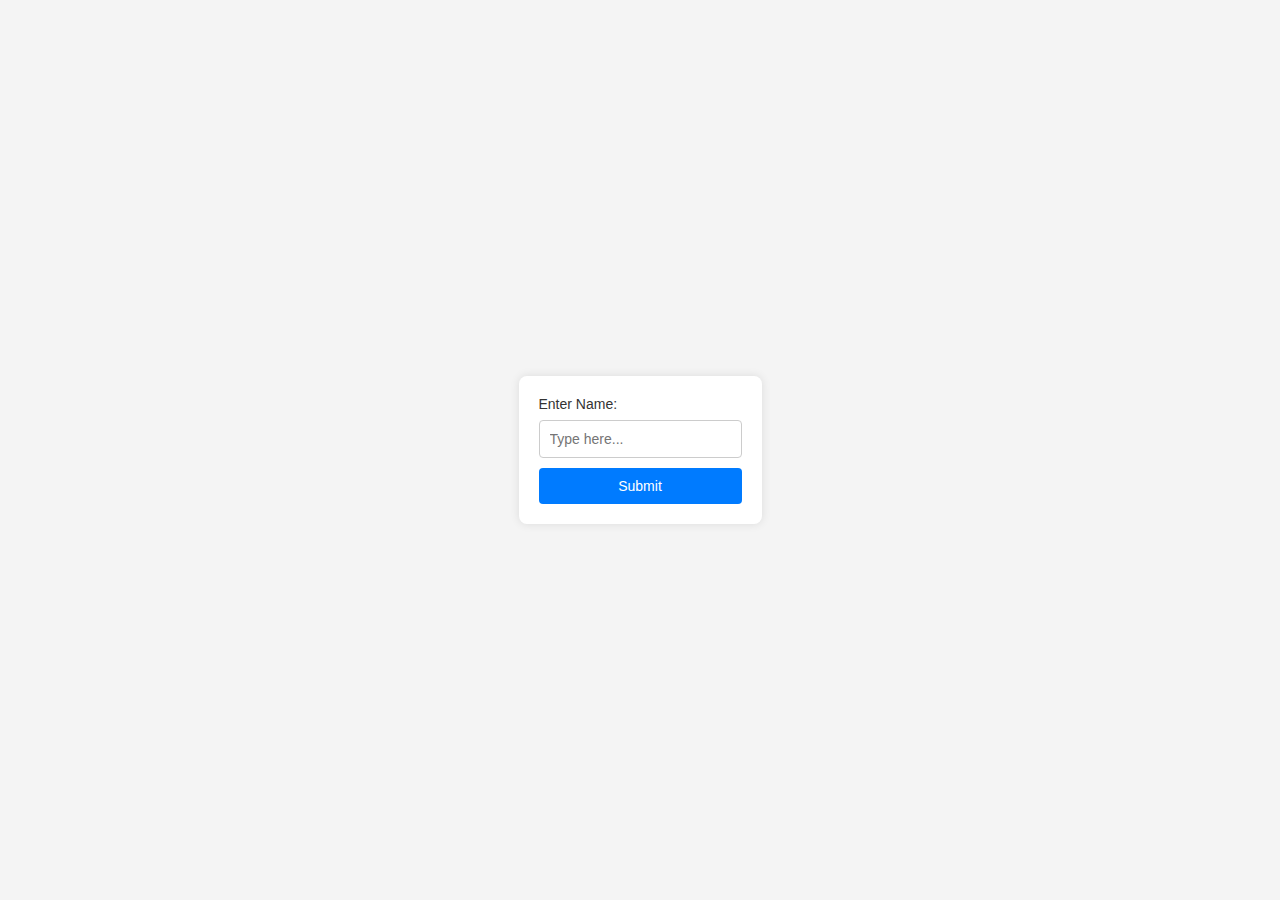
<file: Level-1/Task-1/Build a basic form with a single input/index.html>
<!DOCTYPE html>
<html lang="en">
<head>
    <meta charset="UTF-8">
    <meta name="viewport" content="width=device-width, initial-scale=1.0">
    <title>Simple Form</title>
    <link rel="stylesheet" href="styles.css">
</head>
<body>
    <div class="form-container">
        <form action="#" method="post">
            <label for="inputField">Enter Name:</label>
            <input type="text" id="inputField" name="inputField" placeholder="Type here...">
            <button type="submit">Submit</button>
        </form>
    </div>
</body>
</html>
</file>
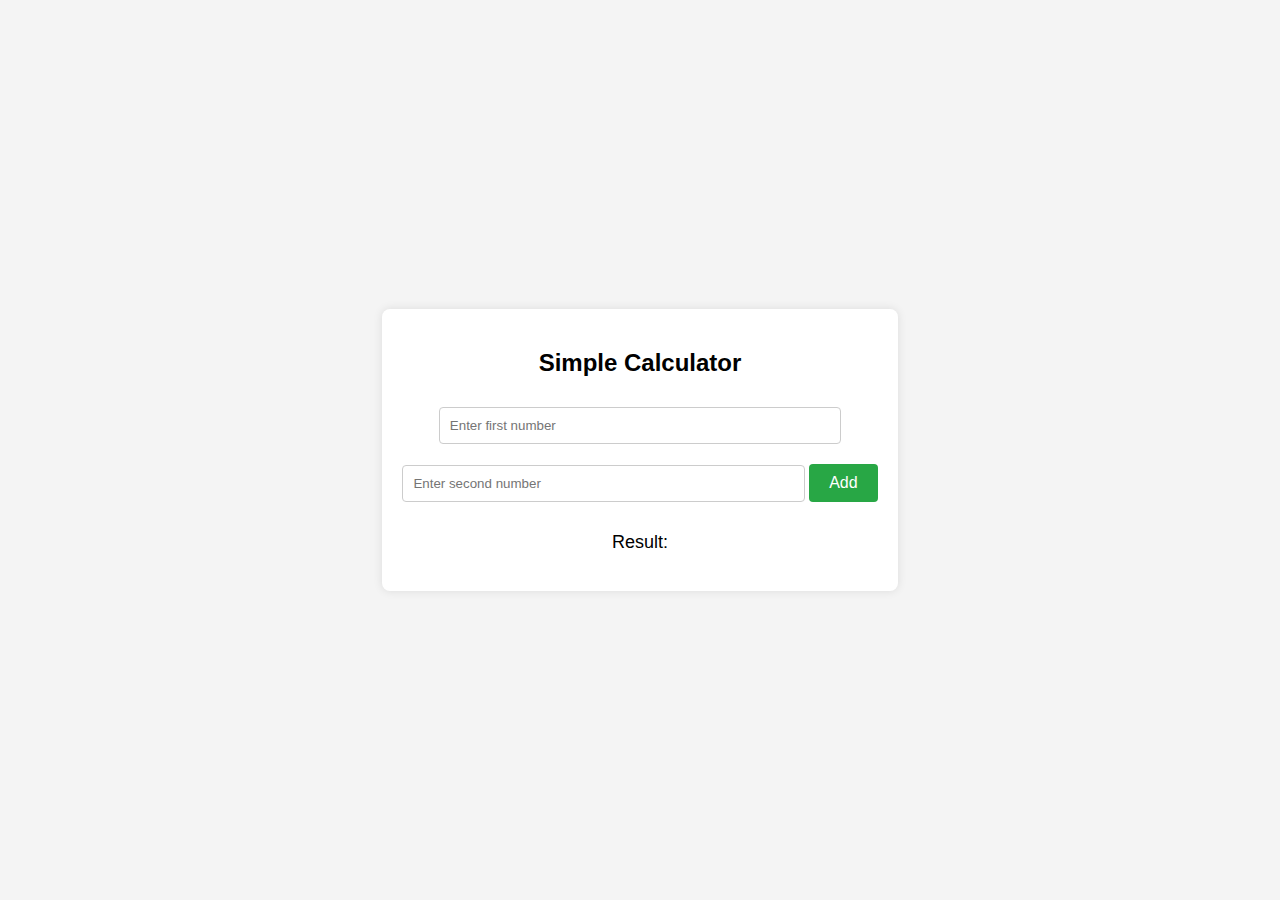
<file: Level-1/Task-2/Build a basic calculator that adds two numbers together and displays the result using javascript/index.html>
<!DOCTYPE html>
<html lang="en">
<head>
    <meta charset="UTF-8">
    <meta name="viewport" content="width=device-width, initial-scale=1.0">
    <title>Basic Calculator</title>
    <link rel="stylesheet" href="style.css">
</head>
<body>
    <div class="calculator">
        <h2>Simple Calculator</h2>
        <input type="number" id="number1" placeholder="Enter first number">
        <input type="number" id="number2" placeholder="Enter second number">
        <button id="addButton">Add</button>
        <p id="result">Result: </p>
    </div>

    <script src="script.js"></script>
</body>
</html>
</file>
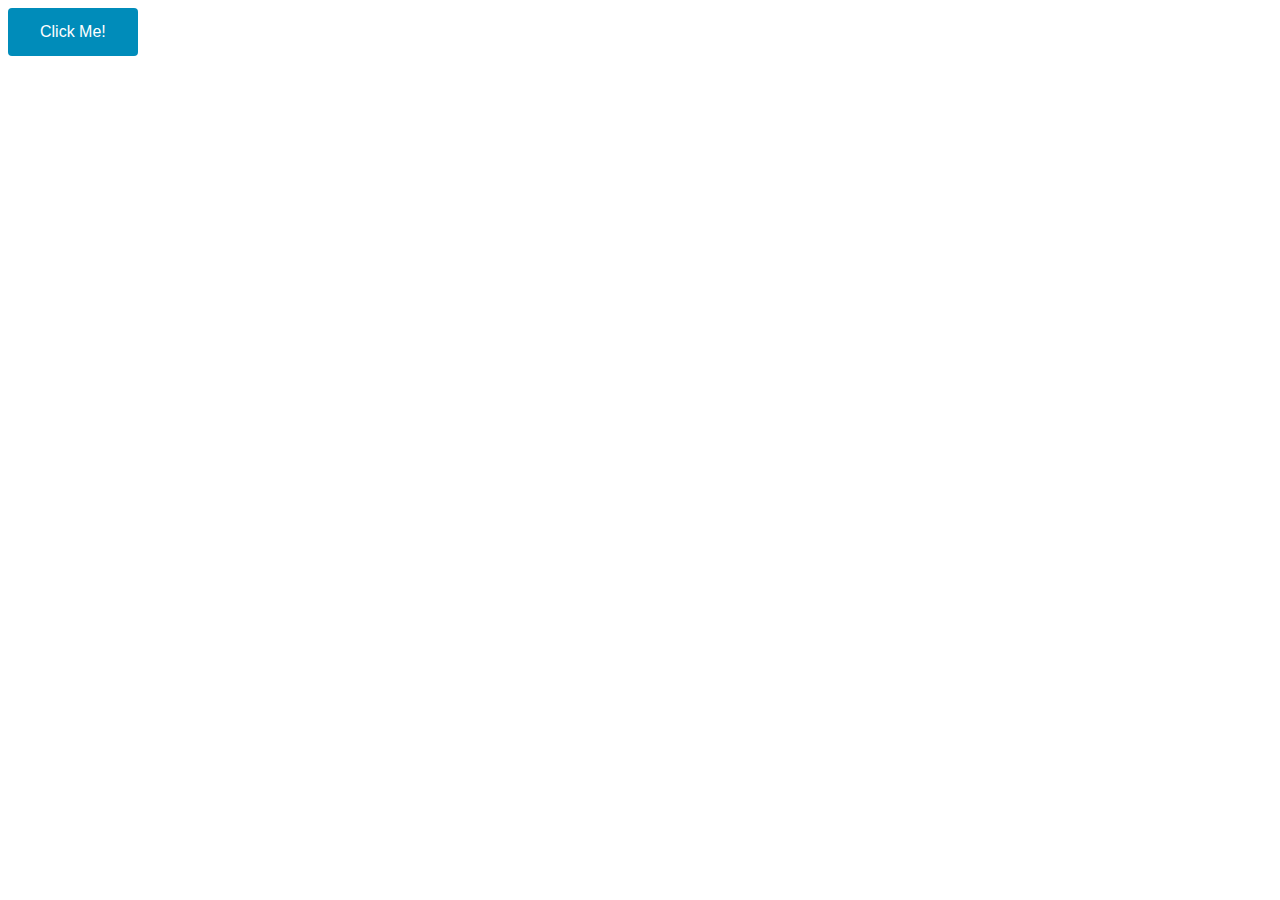
<file: Level-1/Task-2/Develop a basic button that changes its color when clicked using JavaScript/index.html>
<!DOCTYPE html>
<html lang="en">
<head>
    <meta charset="UTF-8">
    <meta name="viewport" content="width=device-width, initial-scale=1.0">
    <title>Color Changing Button</title>
    <link rel="stylesheet" href="style.css">
</head>
<body>
    <button id="colorButton">Click Me!</button>

    <script src="script.js"></script>
</body>
</html>
</file>
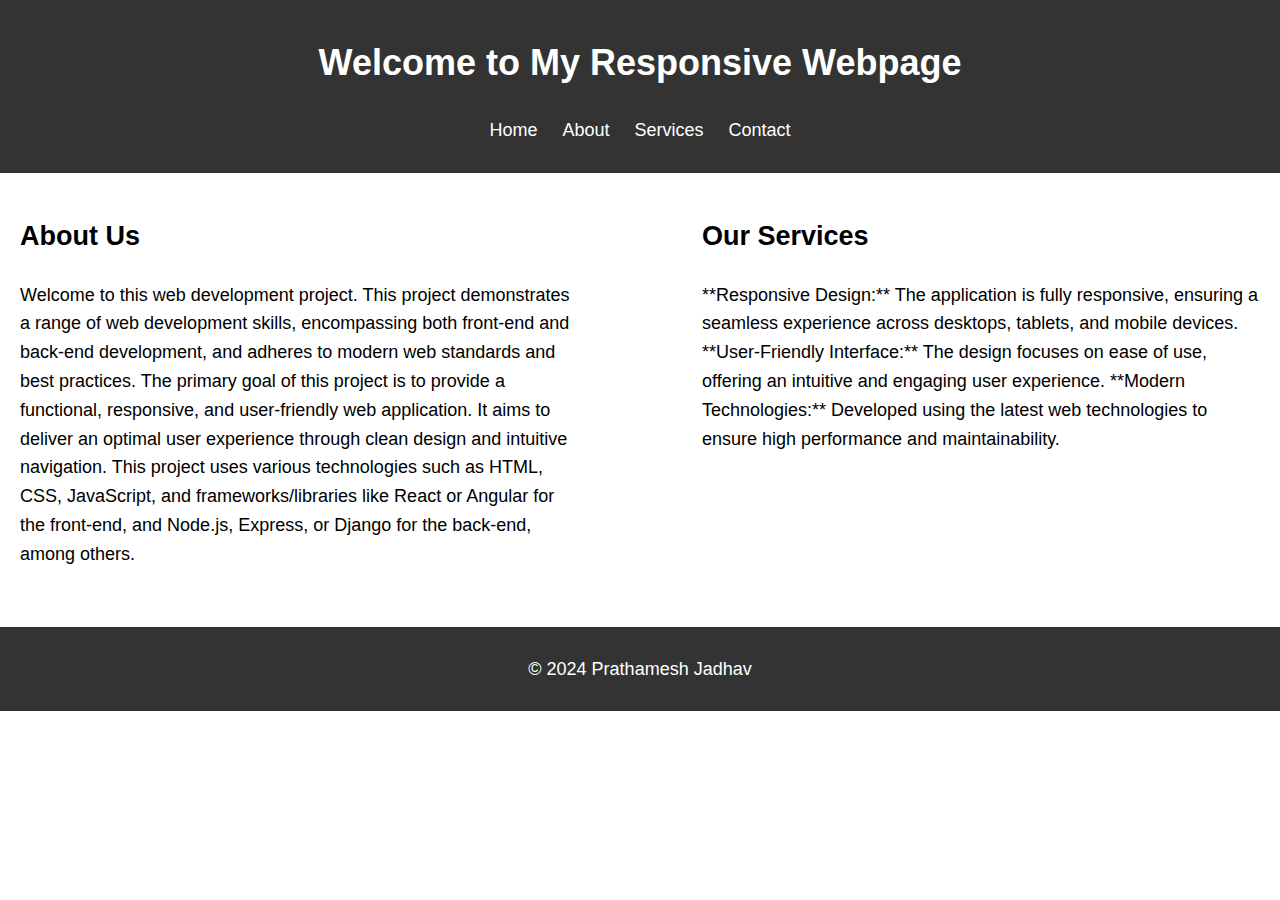
<file: Level-2/Task-2/Convert a basic webpage into a responsive design that adapts to different screen sizes using CSS media queries/index.html>
<!DOCTYPE html>
<html lang="en">

<head>
    <meta charset="UTF-8">
    <meta name="viewport" content="width=device-width, initial-scale=1.0">
    <title>Responsive Webpage</title>
    <link rel="stylesheet" href="style.css">
</head>

<body>
    <header>
        <h1>Welcome to My Responsive Webpage</h1>
        <nav>
            <ul>
                <li><a href="#">Home</a></li>
                <li><a href="#">About</a></li>
                <li><a href="#">Services</a></li>
                <li><a href="#">Contact</a></li>
            </ul>
        </nav>
    </header>
    <main>
        <section>
            <h2>About Us</h2>
            <p>Welcome to this web development project. This project demonstrates a range of web development skills,
                encompassing both front-end and back-end development, and adheres to modern web standards and best
                practices.

                The primary goal of this project is to provide a functional, responsive, and user-friendly web
                application. It aims to deliver an optimal user experience through clean design and intuitive
                navigation. This project uses various technologies such as HTML, CSS, JavaScript, and
                frameworks/libraries like React or Angular for the front-end, and Node.js, Express, or Django for the
                back-end, among others.
            </p>
        </section>
        <section>
            <h2>Our Services</h2>
            <p>**Responsive Design:** The application is fully responsive, ensuring a seamless experience across
                desktops, tablets, and mobile devices.
                **User-Friendly Interface:** The design focuses on ease of use, offering an intuitive and engaging user
                experience.
                **Modern Technologies:** Developed using the latest web technologies to ensure high performance and
                maintainability.</p>
        </section>
    </main>
    <footer>
        <p>&copy; 2024 Prathamesh Jadhav</p>
    </footer>
</body>

</html>
</file>
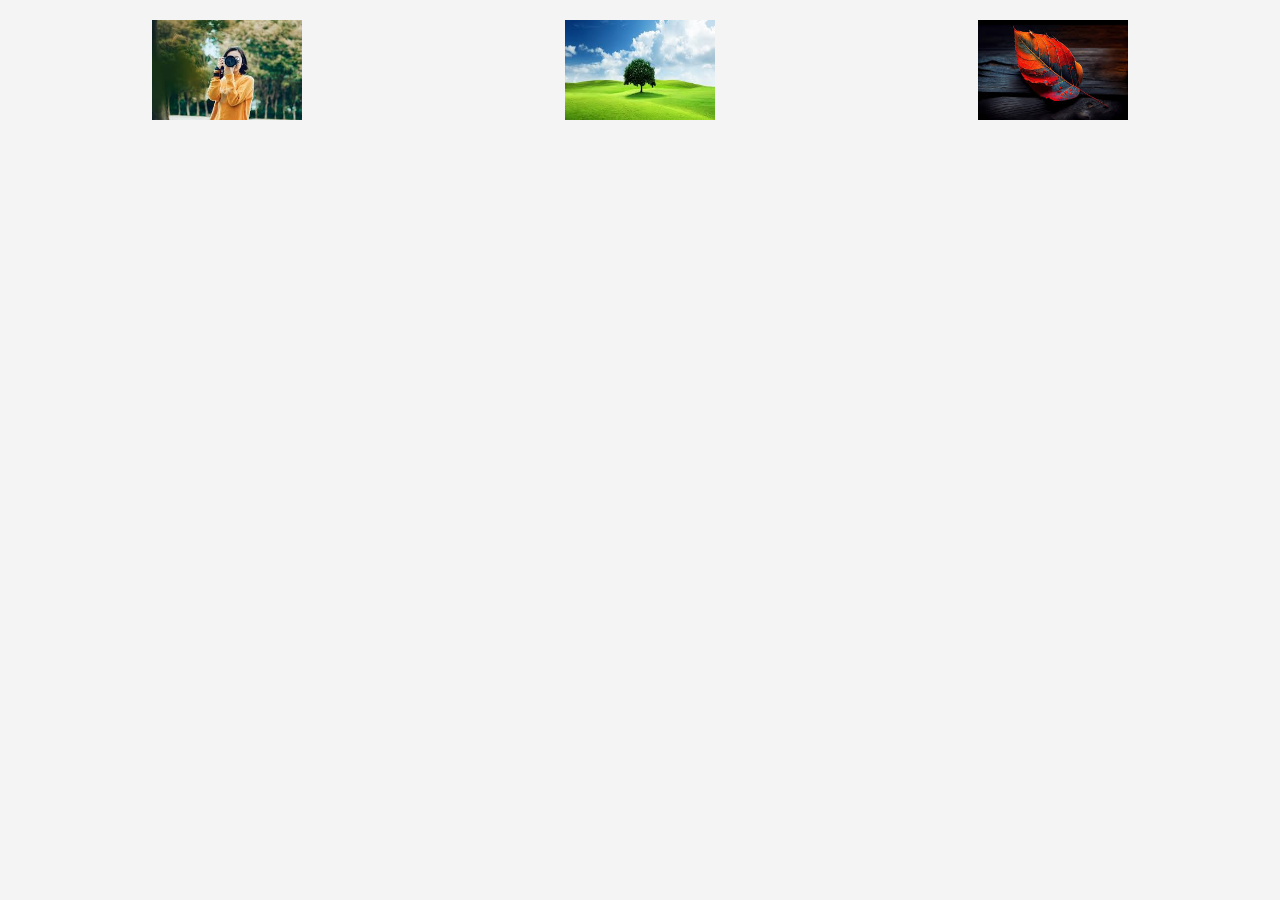
<file: Level-3/Task-1/Use CSS to create a basic image gallery with thumbnail images that enlarge when clicked/index.html>
<!DOCTYPE html>
<html lang="en">
<head>
    <meta charset="UTF-8">
    <meta name="viewport" content="width=device-width, initial-scale=1.0">
    <title>Image Gallery</title>
    <link rel="stylesheet" href="style.css">
</head>
<body>

<div class="gallery">
    <img src="img1.jpg" alt="Image 1" class="thumbnail" onclick="openModal();currentSlide(1)">
    <img src="img2.jpg" alt="Image 2" class="thumbnail" onclick="openModal();currentSlide(2)">
    <img src="img3.jpg" alt="Image 3" class="thumbnail" onclick="openModal();currentSlide(3)">
</div>

<!-- The Modal/Lightbox -->
<div id="myModal" class="modal">
    <span class="close cursor" onclick="closeModal()">&times;</span>
    <div class="modal-content">
        <div class="mySlides">
            <img src="img1.jpg" alt="Image 1">
        </div>

        <div class="mySlides">
            <img src="img2.jpg" alt="Image 2">
        </div>

        <div class="mySlides">
            <img src="img3.jpg" alt="Image 3">
        </div>
    </div>
</div>

<script src="script.js"></script>
</body>
</html>
</file>
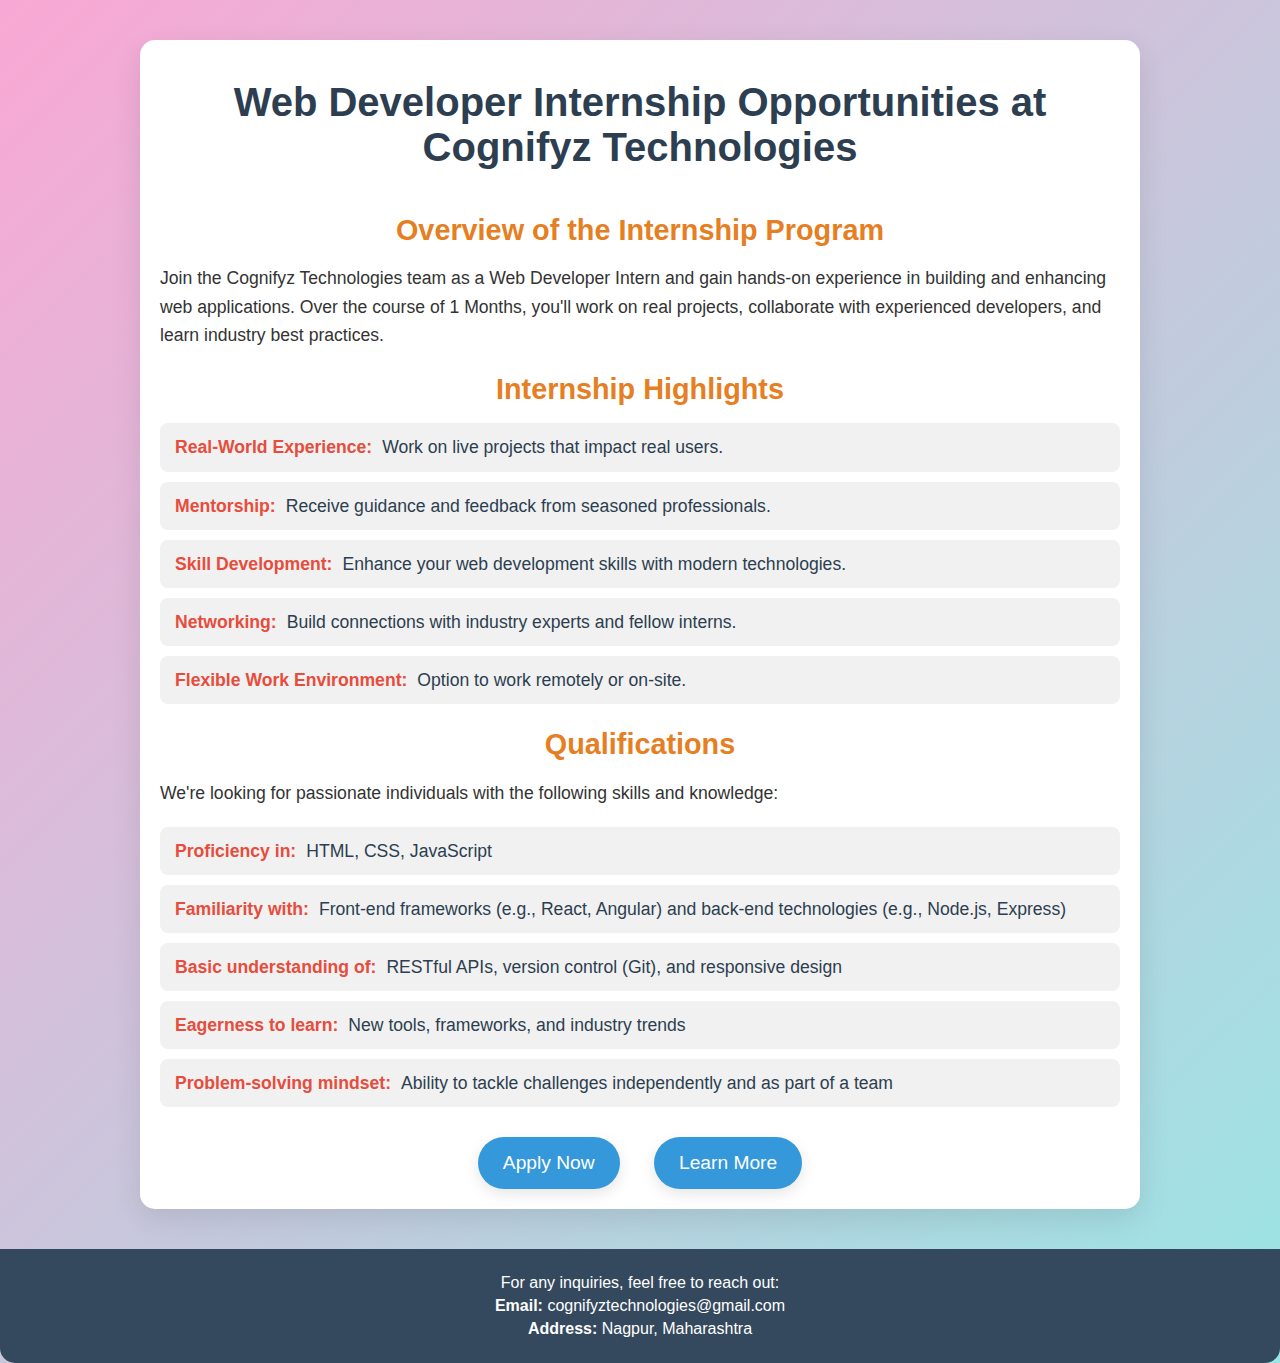
<file: Level-3/Task-2/Create a landing page for a web developer internship/index.html>
<!DOCTYPE html>
<html lang="en">
<head>
    <meta charset="UTF-8">
    <meta name="viewport" content="width=device-width, initial-scale=1.0">
    <title>Web Developer Internship at Cognifyz Technologies</title>
    <link rel="stylesheet" href="style.css">
</head>
<body>
    <div class="container">
        <header>
            <h1>Web Developer Internship Opportunities at Cognifyz Technologies</h1>
        </header>
        
        <section class="overview">
            <h2>Overview of the Internship Program</h2>
            <p>Join the Cognifyz Technologies team as a Web Developer Intern and gain hands-on experience in building and enhancing web applications. Over the course of 1 Months, you'll work on real projects, collaborate with experienced developers, and learn industry best practices.</p>
        </section>

        <section class="highlights">
            <h2>Internship Highlights</h2>
            <ul>
                <li><strong>Real-World Experience:</strong> Work on live projects that impact real users.</li>
                <li><strong>Mentorship:</strong> Receive guidance and feedback from seasoned professionals.</li>
                <li><strong>Skill Development:</strong> Enhance your web development skills with modern technologies.</li>
                <li><strong>Networking:</strong> Build connections with industry experts and fellow interns.</li>
                <li><strong>Flexible Work Environment:</strong> Option to work remotely or on-site.</li>
            </ul>
        </section>

        <section class="qualifications">
            <h2>Qualifications</h2>
            <p>We're looking for passionate individuals with the following skills and knowledge:</p>
            <ul>
                <li><strong>Proficiency in:</strong> HTML, CSS, JavaScript</li>
                <li><strong>Familiarity with:</strong> Front-end frameworks (e.g., React, Angular) and back-end technologies (e.g., Node.js, Express)</li>
                <li><strong>Basic understanding of:</strong> RESTful APIs, version control (Git), and responsive design</li>
                <li><strong>Eagerness to learn:</strong> New tools, frameworks, and industry trends</li>
                <li><strong>Problem-solving mindset:</strong> Ability to tackle challenges independently and as part of a team</li>
            </ul>
        </section>

        <section class="cta">
            <button onclick="applyNow()">Apply Now</button>
            <button onclick="learnMore()">Learn More</button>
        </section>
    </div>

    <footer>
        <p>For any inquiries, feel free to reach out:</p>
        <p><strong>Email:</strong> cognifyztechnologies@gmail.com</p>
        
        <p><strong>Address:</strong> Nagpur, Maharashtra </p>
    </footer>

    <script src="script.js"></script>
</body>
</html>
</file>
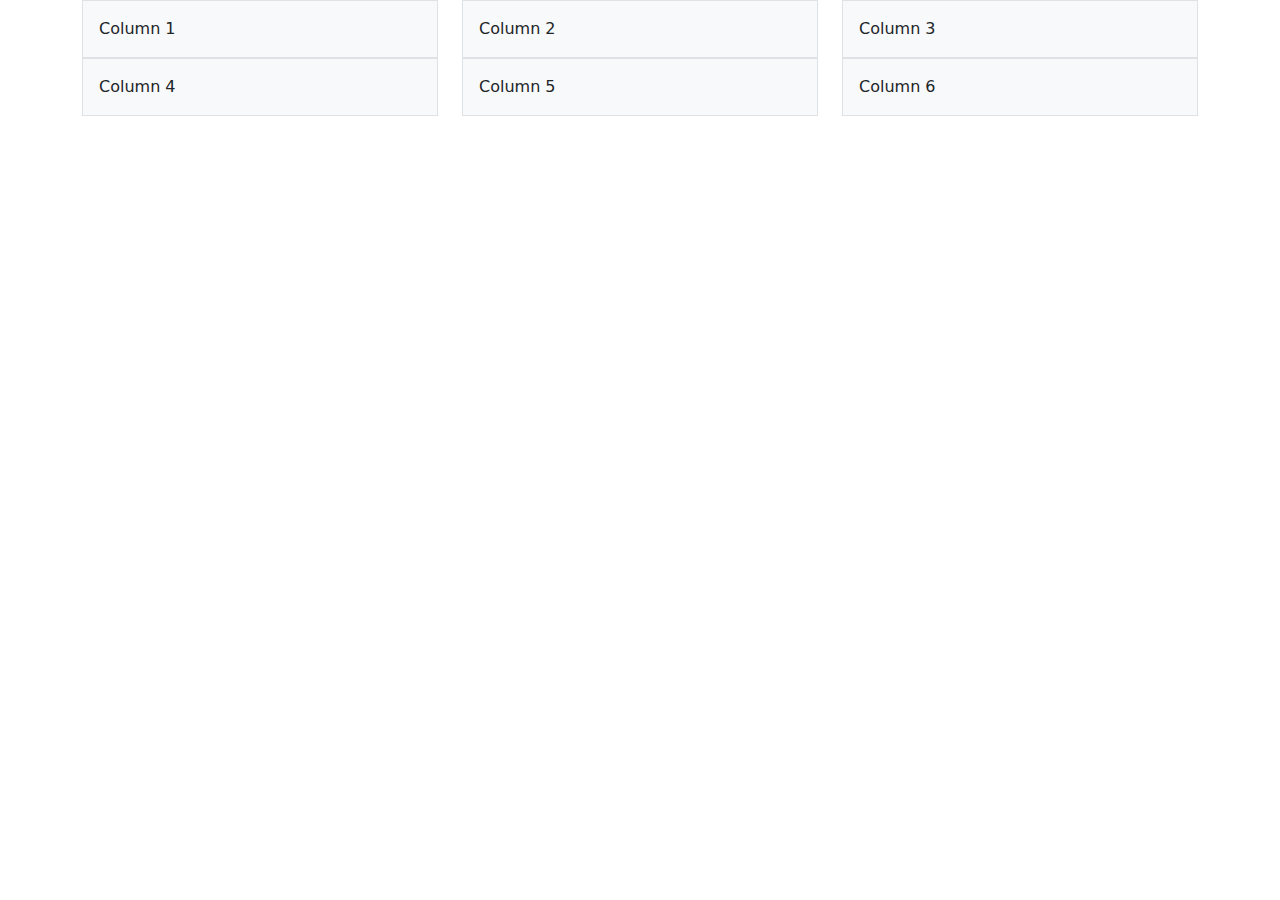
<file: Level-2/Task-1/Implement a basic responsive grid layout using a front-end framework like Bootstrap or Foundation/Bootstrap/index.html>
<!DOCTYPE html>
<html lang="en">
<head>
  <meta charset="UTF-8">
  <meta name="viewport" content="width=device-width, initial-scale=1.0">
  <title>Bootstrap Grid</title>
  <link href="https://cdn.jsdelivr.net/npm/bootstrap@5.3.0/dist/css/bootstrap.min.css" rel="stylesheet">
</head>
<body>
  <div class="container">
    <div class="row">
      <div class="col-md-4 col-sm-6 col-12">
        <div class="p-3 border bg-light">Column 1</div>
      </div>
      <div class="col-md-4 col-sm-6 col-12">
        <div class="p-3 border bg-light">Column 2</div>
      </div>
      <div class="col-md-4 col-sm-6 col-12">
        <div class="p-3 border bg-light">Column 3</div>
      </div>
      <div class="col-md-4 col-sm-6 col-12">
        <div class="p-3 border bg-light">Column 4</div>
      </div>
      <div class="col-md-4 col-sm-6 col-12">
        <div class="p-3 border bg-light">Column 5</div>
      </div>
      <div class="col-md-4 col-sm-6 col-12">
        <div class="p-3 border bg-light">Column 6</div>
      </div>
    </div>
  </div>

  <script src="https://cdn.jsdelivr.net/npm/bootstrap@5.3.0/dist/js/bootstrap.bundle.min.js"></script>
</body>
</html>
</file>
<file: Level-1/Task-1/Build a basic form with a single input/styles.css>
body {
    font-family: Arial, sans-serif;
    display: flex;
    justify-content: center;
    align-items: center;
    height: 100vh;
    margin: 0;
    background-color: #f4f4f4;
}

.form-container {
    background-color: white;
    padding: 20px;
    border-radius: 8px;
    box-shadow: 0 0 10px rgba(0, 0, 0, 0.1);
}

form {
    display: flex;
    flex-direction: column;
}

label {
    margin-bottom: 8px;
    font-size: 14px;
    color: #333;
}

input[type="text"] {
    padding: 10px;
    margin-bottom: 10px;
    border: 1px solid #ccc;
    border-radius: 4px;
    font-size: 14px;
}

button {
    padding: 10px;
    background-color: #007bff;
    color: white;
    border: none;
    border-radius: 4px;
    cursor: pointer;
    font-size: 14px;
}

button:hover {
    background-color: #0056b3;
}
</file>
<file: Level-1/Task-2/Build a basic calculator that adds two numbers together and displays the result using javascript/style.css>
body {
    font-family: Arial, sans-serif;
    display: flex;
    justify-content: center;
    align-items: center;
    height: 100vh;
    margin: 0;
    background-color: #f4f4f4;
}

.calculator {
    background-color: #fff;
    padding: 20px;
    border-radius: 8px;
    box-shadow: 0 0 10px rgba(0, 0, 0, 0.1);
    text-align: center;
}

.calculator input {
    width: 80%;
    padding: 10px;
    margin: 10px 0;
    border: 1px solid #ccc;
    border-radius: 4px;
}

.calculator button {
    padding: 10px 20px;
    border: none;
    border-radius: 4px;
    background-color: #28a745;
    color: white;
    font-size: 16px;
    cursor: pointer;
    margin-top: 10px;
}

.calculator button:hover {
    background-color: #218838;
}

.calculator #result {
    margin-top: 20px;
    font-size: 18px;
}
</file>
<file: Level-1/Task-2/Develop a basic button that changes its color when clicked using JavaScript/style.css>
/* Basic button styling */
#colorButton {
    background-color: #008CBA; /* Initial color */
    color: white;
    padding: 15px 32px;
    font-size: 16px;
    border: none;
    border-radius: 4px;
    cursor: pointer;
    transition: background-color 0.3s;
}

#colorButton:hover {
    background-color: #005f73;
}
</file>
<file: Level-2/Task-2/Convert a basic webpage into a responsive design that adapts to different screen sizes using CSS media queries/style.css>
body {
    font-family: Arial, sans-serif;
    margin: 0;
    padding: 0;
    line-height: 1.6;
}

header {
    background-color: #333;
    color: #fff;
    padding: 10px 0;
    text-align: center;
}

nav ul {
    list-style: none;
    padding: 0;
}

nav ul li {
    display: inline;
    margin: 0 10px;
}

nav ul li a {
    color: #fff;
    text-decoration: none;
}

main {
    padding: 20px;
}

footer {
    background-color: #333;
    color: #fff;
    text-align: center;
    padding: 10px 0;
    margin-top: 20px;
}



/* For tablets and larger devices */
@media (min-width: 600px) {
    nav ul li {
        display: inline;
        margin: 0 10px;
    }
}

/* For desktops and larger devices */
@media (min-width: 1024px) {
    body {
        font-size: 18px;
    }

    header h1 {
        font-size: 2em;
    }

    main {
        display: flex;
        justify-content: space-between;
    }

    main section {
        width: 45%;
    }
}
</file>
<file: Level-3/Task-1/Use CSS to create a basic image gallery with thumbnail images that enlarge when clicked/style.css>
body {
    font-family: Arial, sans-serif;
    margin: 0;
    padding: 0;
    background-color: #f4f4f4;
}

.gallery {
    display: flex;
    justify-content: space-around;
    margin: 20px;
}

.thumbnail {
    width: 150px;
    height: 100px;
    cursor: pointer;
    transition: transform 0.2s;
}

.thumbnail:hover {
    transform: scale(1.1);
}

/* Modal/Lightbox container */
.modal {
    display: none;
    position: fixed;
    z-index: 1;
    padding-top: 50px;
    left: 0;
    top: 0;
    width: 100%;
    height: 100%;
    overflow: auto;
    background-color: rgba(0, 0, 0, 0.9);
}


.modal-content {
    margin: auto;
    display: block;
    width: 80%;
    max-width: 700px;
}

.modal-content img {
    width: 100%;
}

/* Close button */
.close {
    position: absolute;
    top: 15px;
    right: 35px;
    color: #fff;
    font-size: 40px;
    font-weight: bold;
    transition: 0.3s;
    cursor: pointer;
}

.close:hover,
.close:focus {
    color: #bbb;
    text-decoration: none;
    cursor: pointer;
}

/* Slide show */
.mySlides {
    display: none;
}
</file>
<file: Level-3/Task-2/Create a landing page for a web developer internship/style.css>
body {
    font-family: 'Segoe UI', Tahoma, Geneva, Verdana, sans-serif;
    background: linear-gradient(135deg, #f9a8d4, #9ae5e5);
    margin: 0;
    padding: 0;
    color: #333;
}

.container {
    max-width: 960px;
    margin: 40px auto;
    padding: 20px;
    background-color: #fff;
    border-radius: 15px;
    box-shadow: 0 10px 30px rgba(0, 0, 0, 0.1);
}

header {
    text-align: center;
    padding: 20px 0;
}

header h1 {
    margin: 0;
    color: #2c3e50;
    font-size: 2.5em;
}

section h2 {
    color: #e67e22;
    margin-bottom: 15px;
    font-size: 1.8em;
    text-align: center;
}

section p, section ul {
    margin-bottom: 20px;
    font-size: 1.1em;
    line-height: 1.6;
}

ul {
    list-style-type: none;
    padding: 0;
}

ul li {
    background: #f1f1f1;
    margin-bottom: 10px;
    padding: 10px 15px;
    border-radius: 8px;
    color: #2c3e50;
    font-weight: 500;
    display: flex;
    align-items: center;
}

ul li strong {
    margin-right: 10px;
    color: #e74c3c;
}

.cta {
    text-align: center;
    margin-top: 30px;
}

.cta button {
    background-color: #3498db;
    color: white;
    padding: 15px 25px;
    border: none;
    border-radius: 30px;
    cursor: pointer;
    margin: 0 15px;
    font-size: 1.2em;
    transition: background-color 0.3s ease, transform 0.3s ease;
    box-shadow: 0 5px 15px rgba(0, 0, 0, 0.1);
}

.cta button:hover {
    background-color: #2980b9;
    transform: translateY(-3px);
}

footer {
    text-align: center;
    padding: 20px 0;
    background-color: #34495e;
    color: white;
    margin-top: 40px;
    border-radius: 0 0 15px 15px;
}

footer p {
    margin: 5px 0;
    font-size: 1em;
}
</file>
